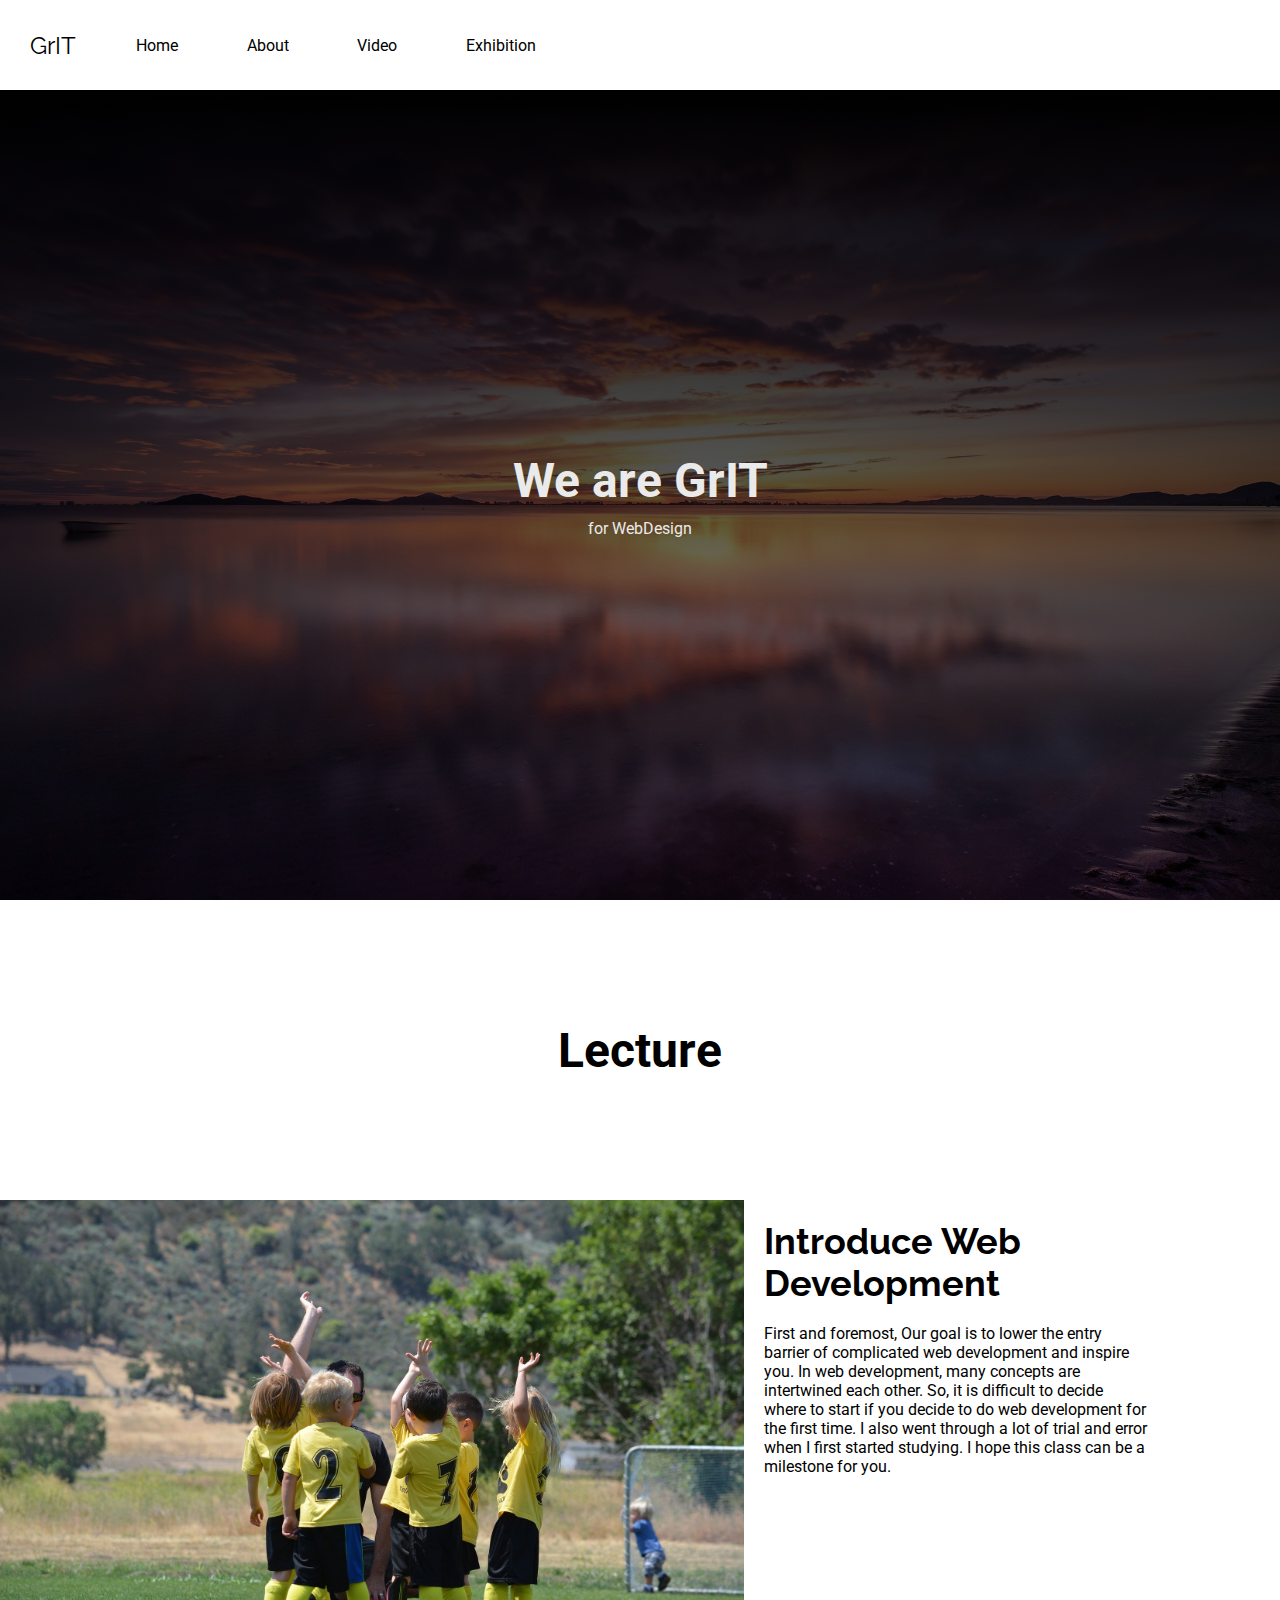
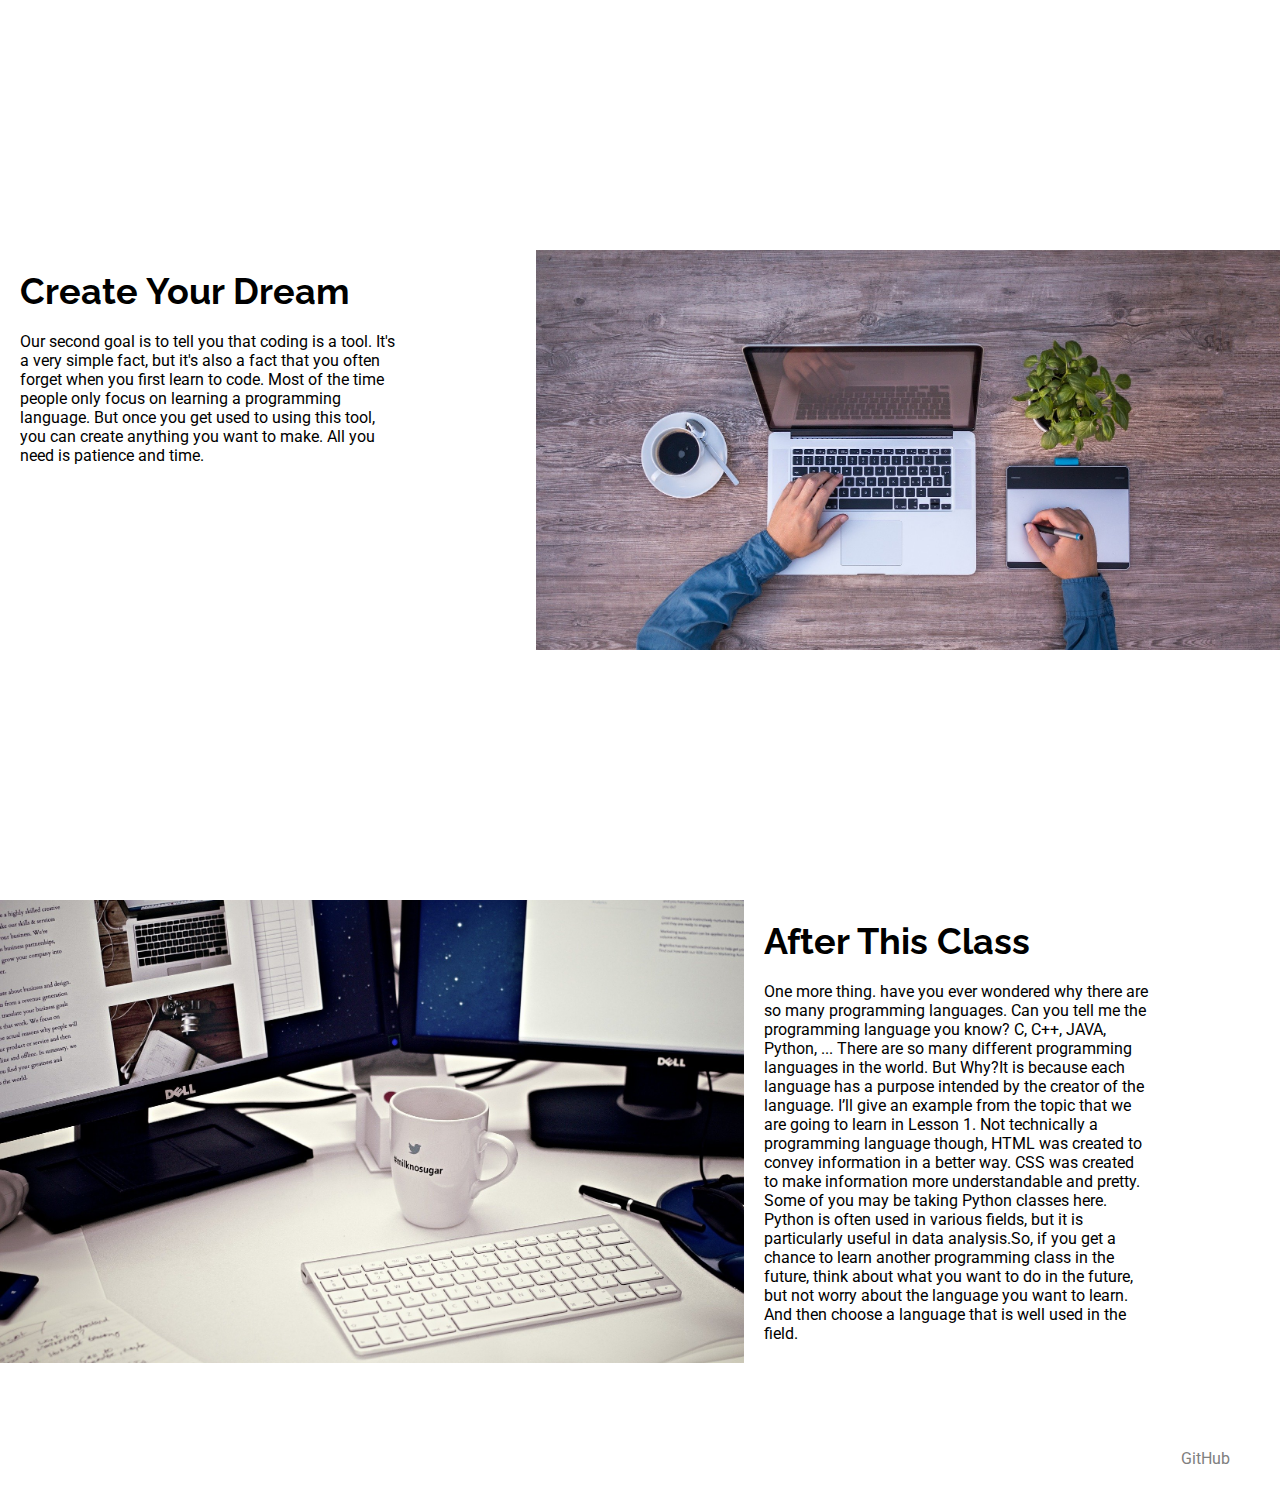
<file: mywebsite/pages/index.html>
<!DOCTYPE html>
<html lang="en">
<head>
    <meta charset="UTF-8">
    <meta http-equiv="X-UA-Compatible" content="IE=edge">
    <meta name="viewport" content="width=device-width, initial-scale=1.0">
    <link rel="stylesheet" type="text/css" href="style.css">
    <link rel="preconnect" href="https://fonts.googleapis.com">
    <link rel="preconnect" href="https://fonts.gstatic.com" crossorigin>
    <link href="https://fonts.googleapis.com/css2?family=Raleway:wght@700&family=Roboto&display=swap" rel="stylesheet">
    <title>GrIT</title>
</head>
<body>
    <div class="container">
        <header>
            <a class="LOGO" href="index.html">GrIT</a>
            <nav>
                <ul>
                    <li><a href="index.html">Home</a></li>
                    <li><a href="About.html">About</a></li>
                    <li><a href="Video.html">Video</a></li>
                    <li><a href="Exhibition.html">Exhibition</a></li>
                </ul>
            </nav>
        </header>
        <section id="intro">
            <h1>We are GrIT</h1>
            <p style="margin-top: 10px;">for WebDesign</p>
        </section>
        <section>    
            <h1 class="title">Lecture</h1>
            <div id="study" style="margin-top: 0;">
                <div class="photo" style="background-image: url(../assets/goal.jpg);"></div> 
                <div class="text">
                    <h1>Introduce Web Development</h1>
                    <p class="description">
                        First and foremost, Our goal is to lower the entry barrier of complicated web development and inspire you. In web development, many concepts are intertwined each other. So, it is difficult to decide where to start if you decide to do web development for the first time. I also went through a lot of trial and error when I first started studying. I hope this class can be a milestone for you.
                    </p>
                </div>
            </div>
            <div id="study">
                <div class="text">
                    <h1>Create Your Dream</h1>
                    <p class="description">
                        Our second goal is to tell you that coding is a tool. It's a very simple fact, but it's also a fact that you often forget when you first learn to code. Most of the time people only focus on learning a programming language. But once you get used to using this tool, you can create anything you want to make. All you need is patience and time.   
                    </p>
                </div>
                <div class="photo" style="background-image: url(../assets/apple.jpg);"></div> 
            </div>
            <div id="study">
                <div class="photo" style="background-image: url(../assets/work.jpg);"></div> 
                <div class="text">
                    <h1>After This Class</h1>
                    <p class="description">
                        One more thing. have you ever wondered why there are so many programming languages. Can you tell me the programming language you know? C, C++, JAVA, Python, ... There are so many different programming languages in the world. But Why?It is because each language has a purpose intended by the creator of the language. I’ll give an example from the topic that we are going to learn in Lesson 1. Not technically a programming language though, HTML was created to convey information in a better way. CSS was created to make information more understandable and pretty. Some of you may be taking Python classes here. Python is often used in various fields, but it is particularly useful in data analysis.So, if you get a chance to learn another programming class in the future, think about what you want to do in the future, but not worry about the language you want to learn. And then choose a language that is well used in the field.
                    </p>
                </div>
            </div>
        </section>
        <footer>
            <a href="https://github.com/2021-KIV-GrIT">GitHub</a>
        </footer>
    </div>
</body>
</html>
</file>
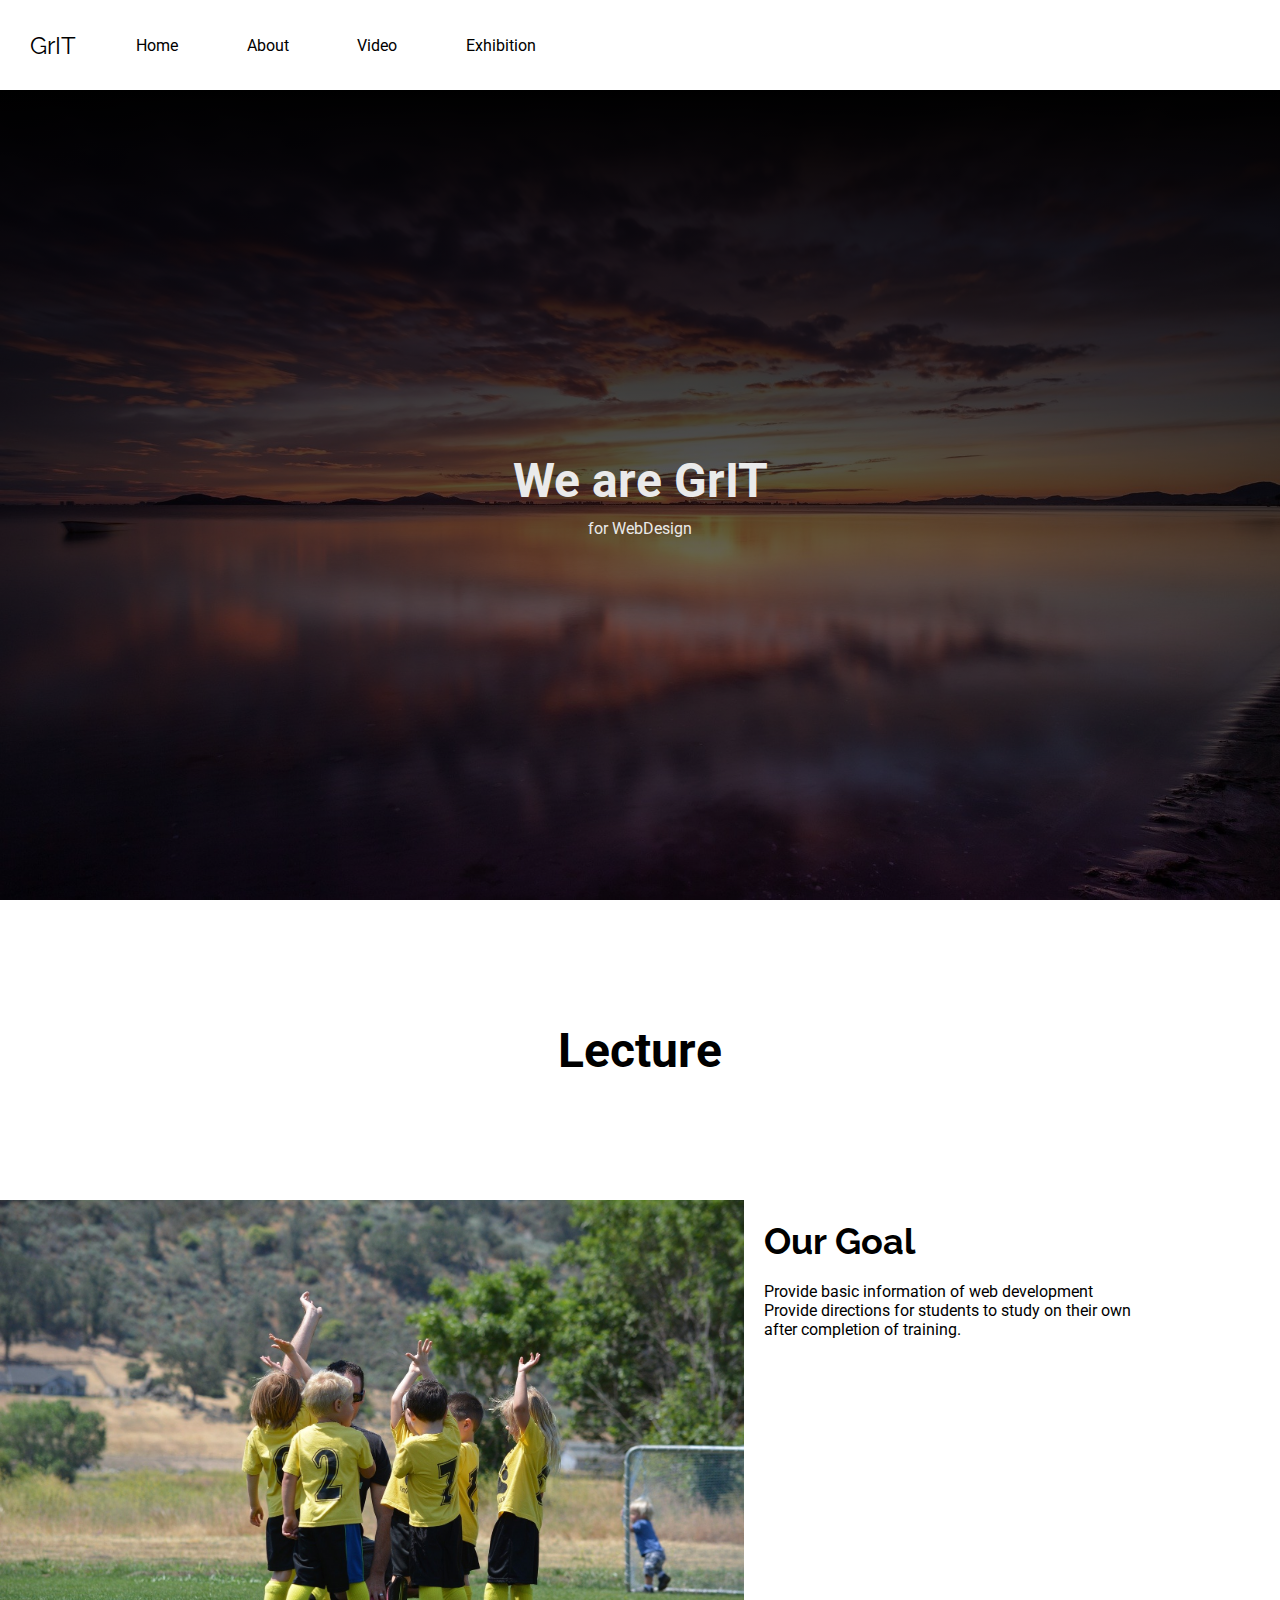
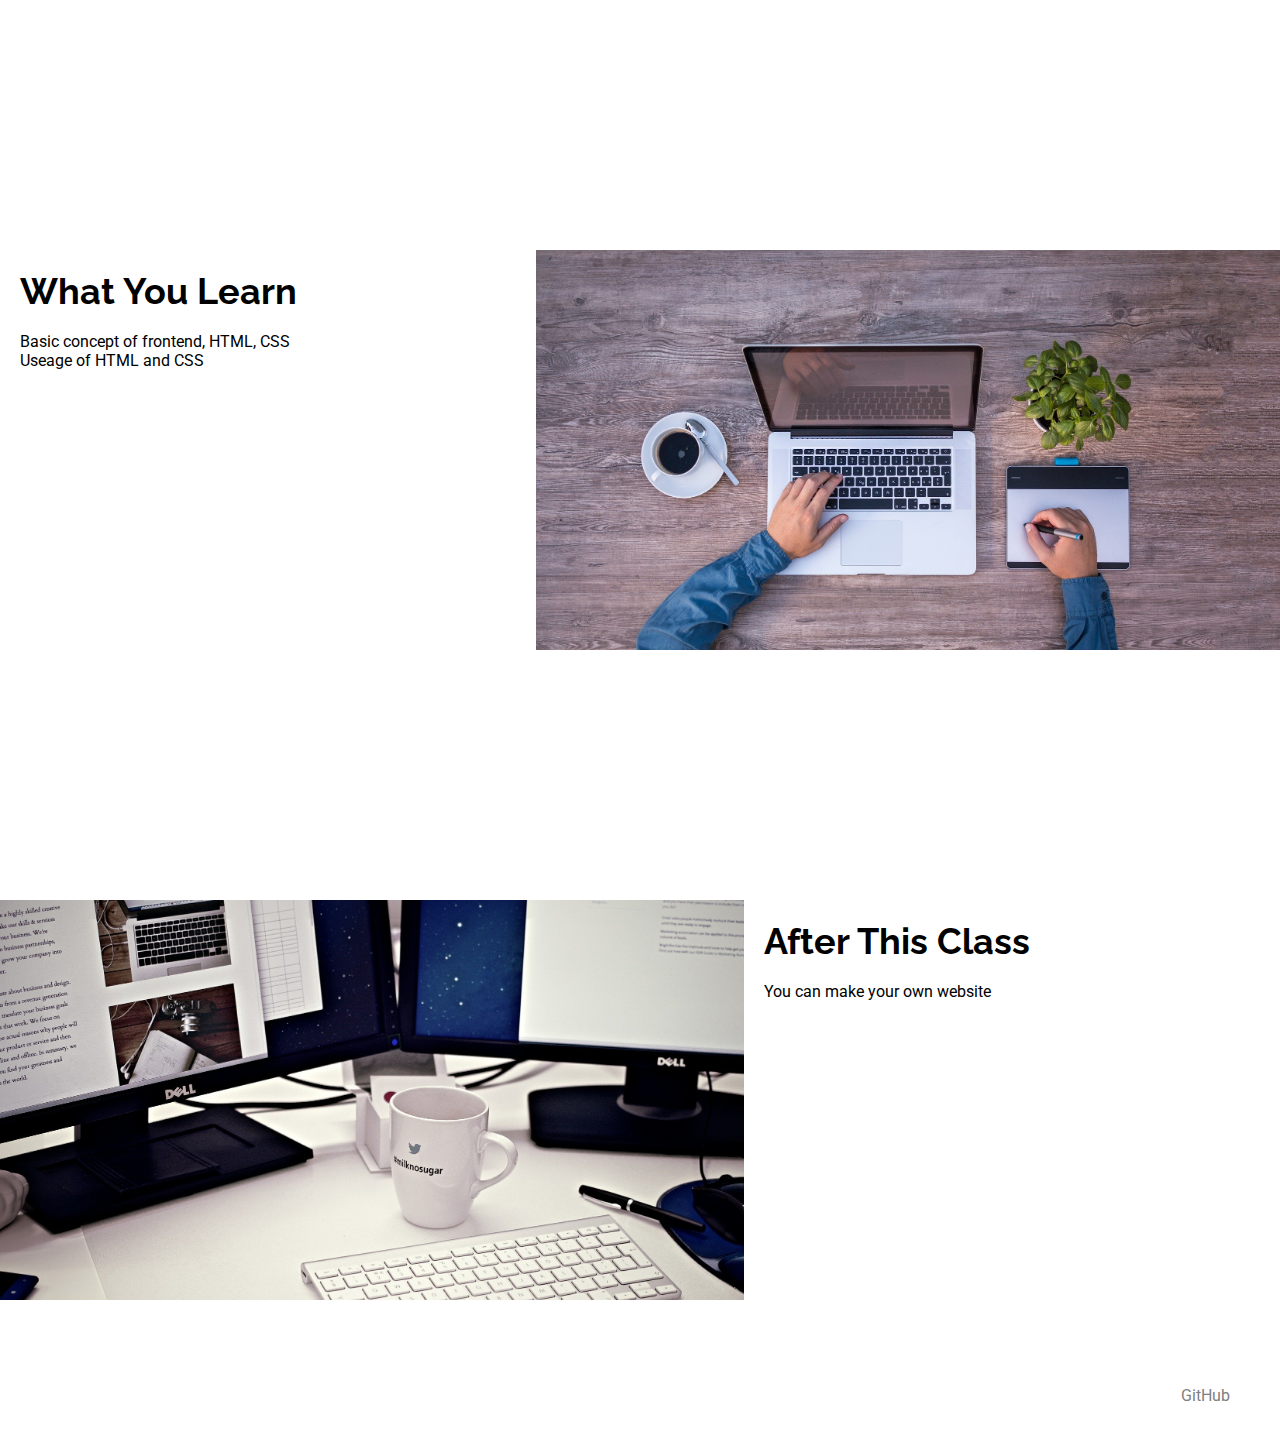
<file: mywebsite/pages/Home.html>
<!DOCTYPE html>
<html lang="en">
<head>
    <meta charset="UTF-8">
    <meta http-equiv="X-UA-Compatible" content="IE=edge">
    <meta name="viewport" content="width=device-width, initial-scale=1.0">
    <link rel="stylesheet" type="text/css" href="style.css">
    <link rel="preconnect" href="https://fonts.googleapis.com">
    <link rel="preconnect" href="https://fonts.gstatic.com" crossorigin>
    <link href="https://fonts.googleapis.com/css2?family=Raleway:wght@700&family=Roboto&display=swap" rel="stylesheet">
    <title>GrIT</title>
</head>
<body>
    <div class="container">
        <header>
            <a class="LOGO" href="Home.html">GrIT</a>
            <nav>
                <ul>
                    <li><a href="Home.html">Home</a></li>
                    <li><a href="About.html">About</a></li>
                    <li><a href="Video.html">Video</a></li>
                    <li><a href="Exhibition.html">Exhibition</a></li>
                </ul>
            </nav>
        </header>
        <section id="intro">
            <h1>We are GrIT</h1>
            <p style="margin-top: 10px;">for WebDesign</p>
        </section>
        <section>    
            <h1 class="title">Lecture</h1>
            <div id="study" style="margin-top: 0;">
                <div class="photo" style="background-image: url(../assets/goal.jpg);"></div> 
                <div class="text">
                    <h1>Our Goal</h1>
                    <p class="description">
                        Provide basic information of web development <br />
                        Provide directions for students to study on their own after completion of training. 
                    </p>
                </div>
            </div>
            <div id="study">
                <div class="text">
                    <h1>What You Learn</h1>
                    <p class="description">
                        Basic concept of frontend, HTML, CSS <br />
                        Useage of HTML and CSS
                    </p>
                </div>
                <div class="photo" style="background-image: url(../assets/apple.jpg);"></div> 
            </div>
            <div id="study">
                <div class="photo" style="background-image: url(../assets/work.jpg);"></div> 
                <div class="text">
                    <h1>After This Class</h1>
                    <p class="description">
                        You can make your own website
                    </p>
                </div>
            </div>
        </section>
        <footer>
            <a href="https://github.com/2021-KIV-GrIT">GitHub</a>
        </footer>
    </div>
</body>
</html>
</file>
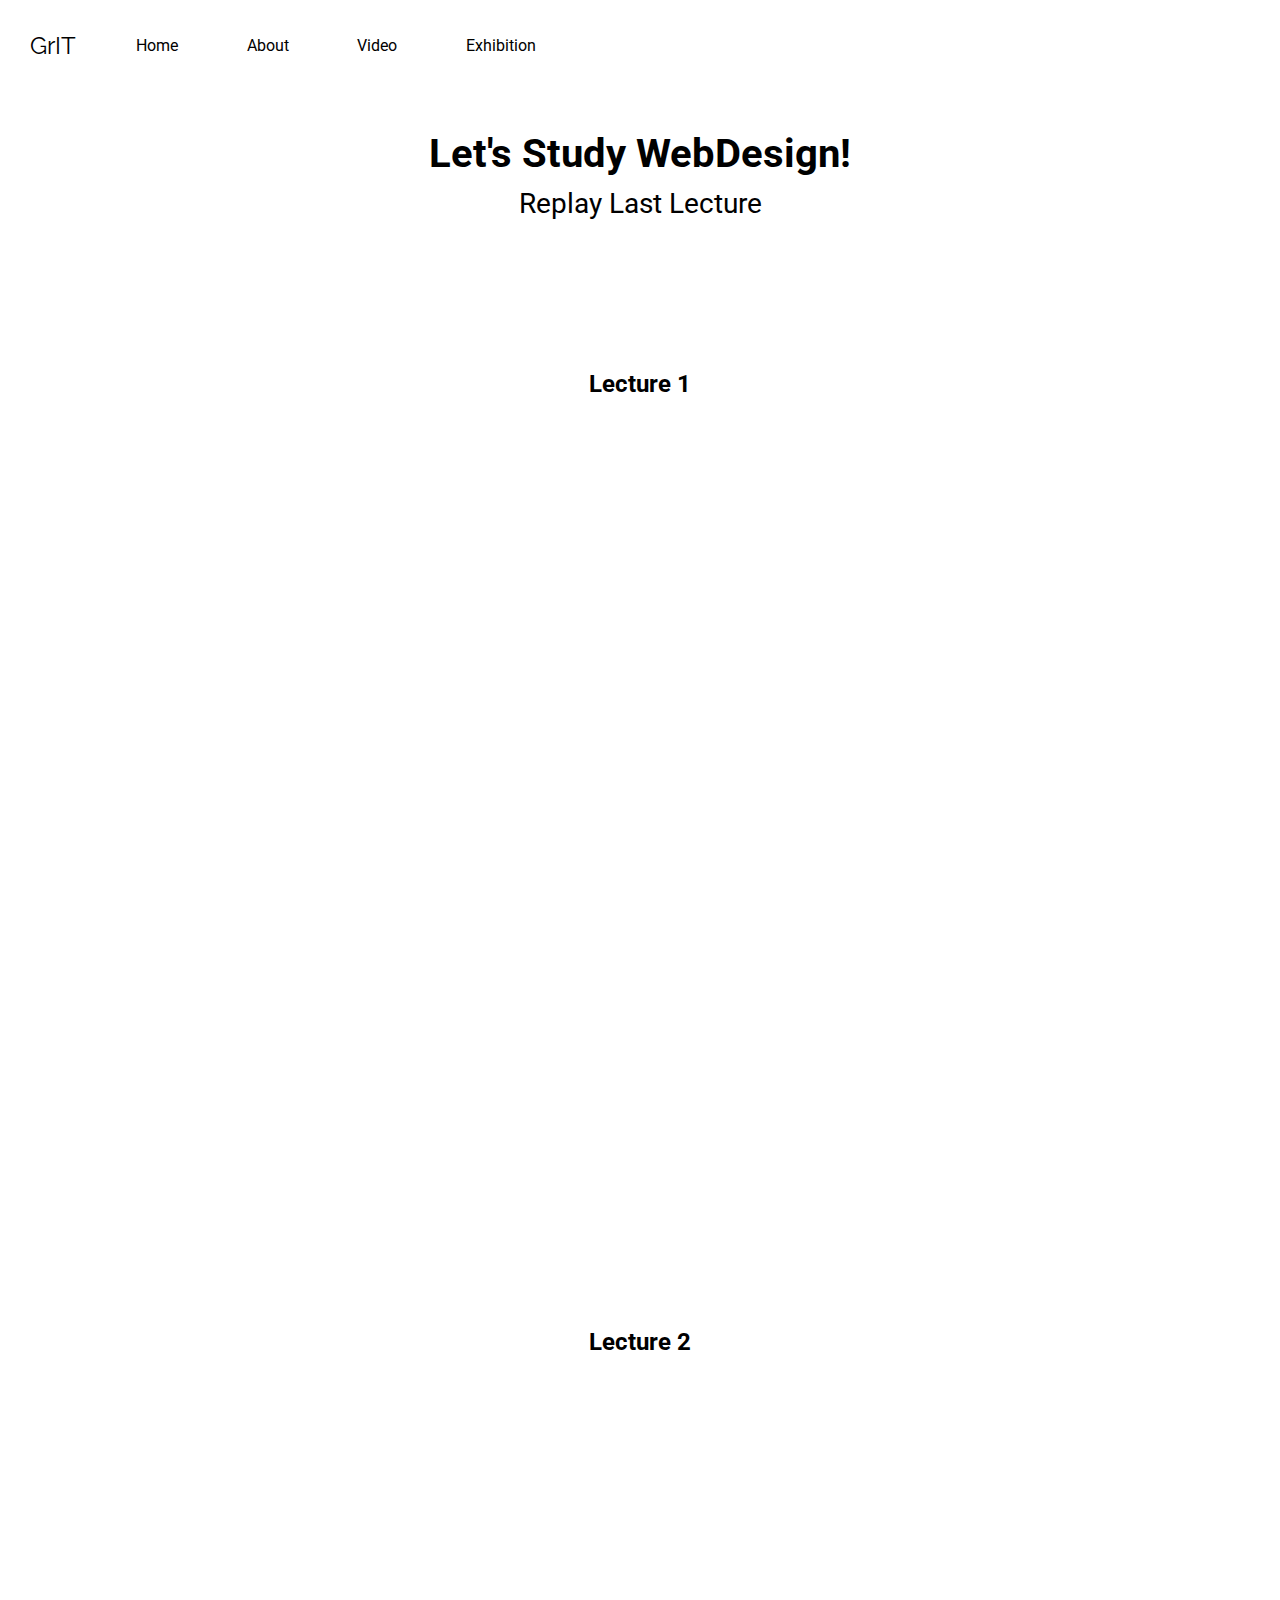
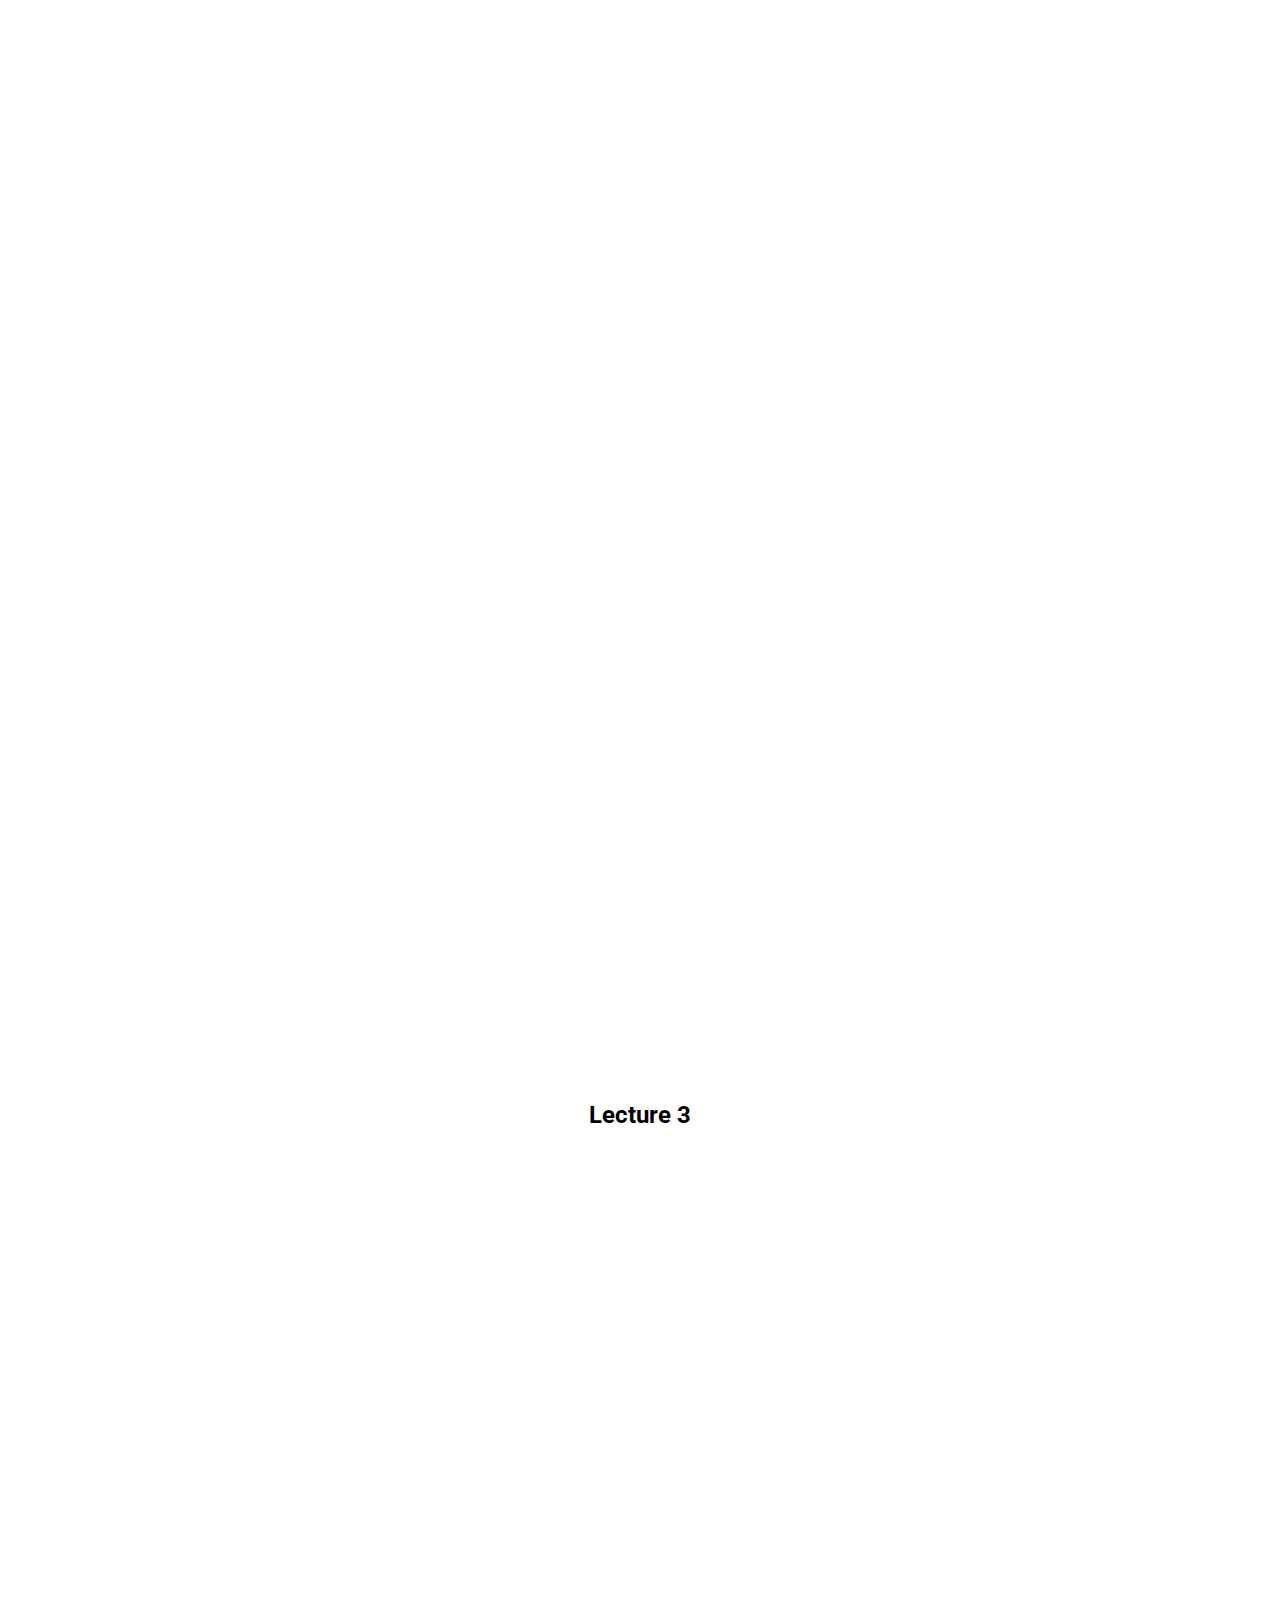
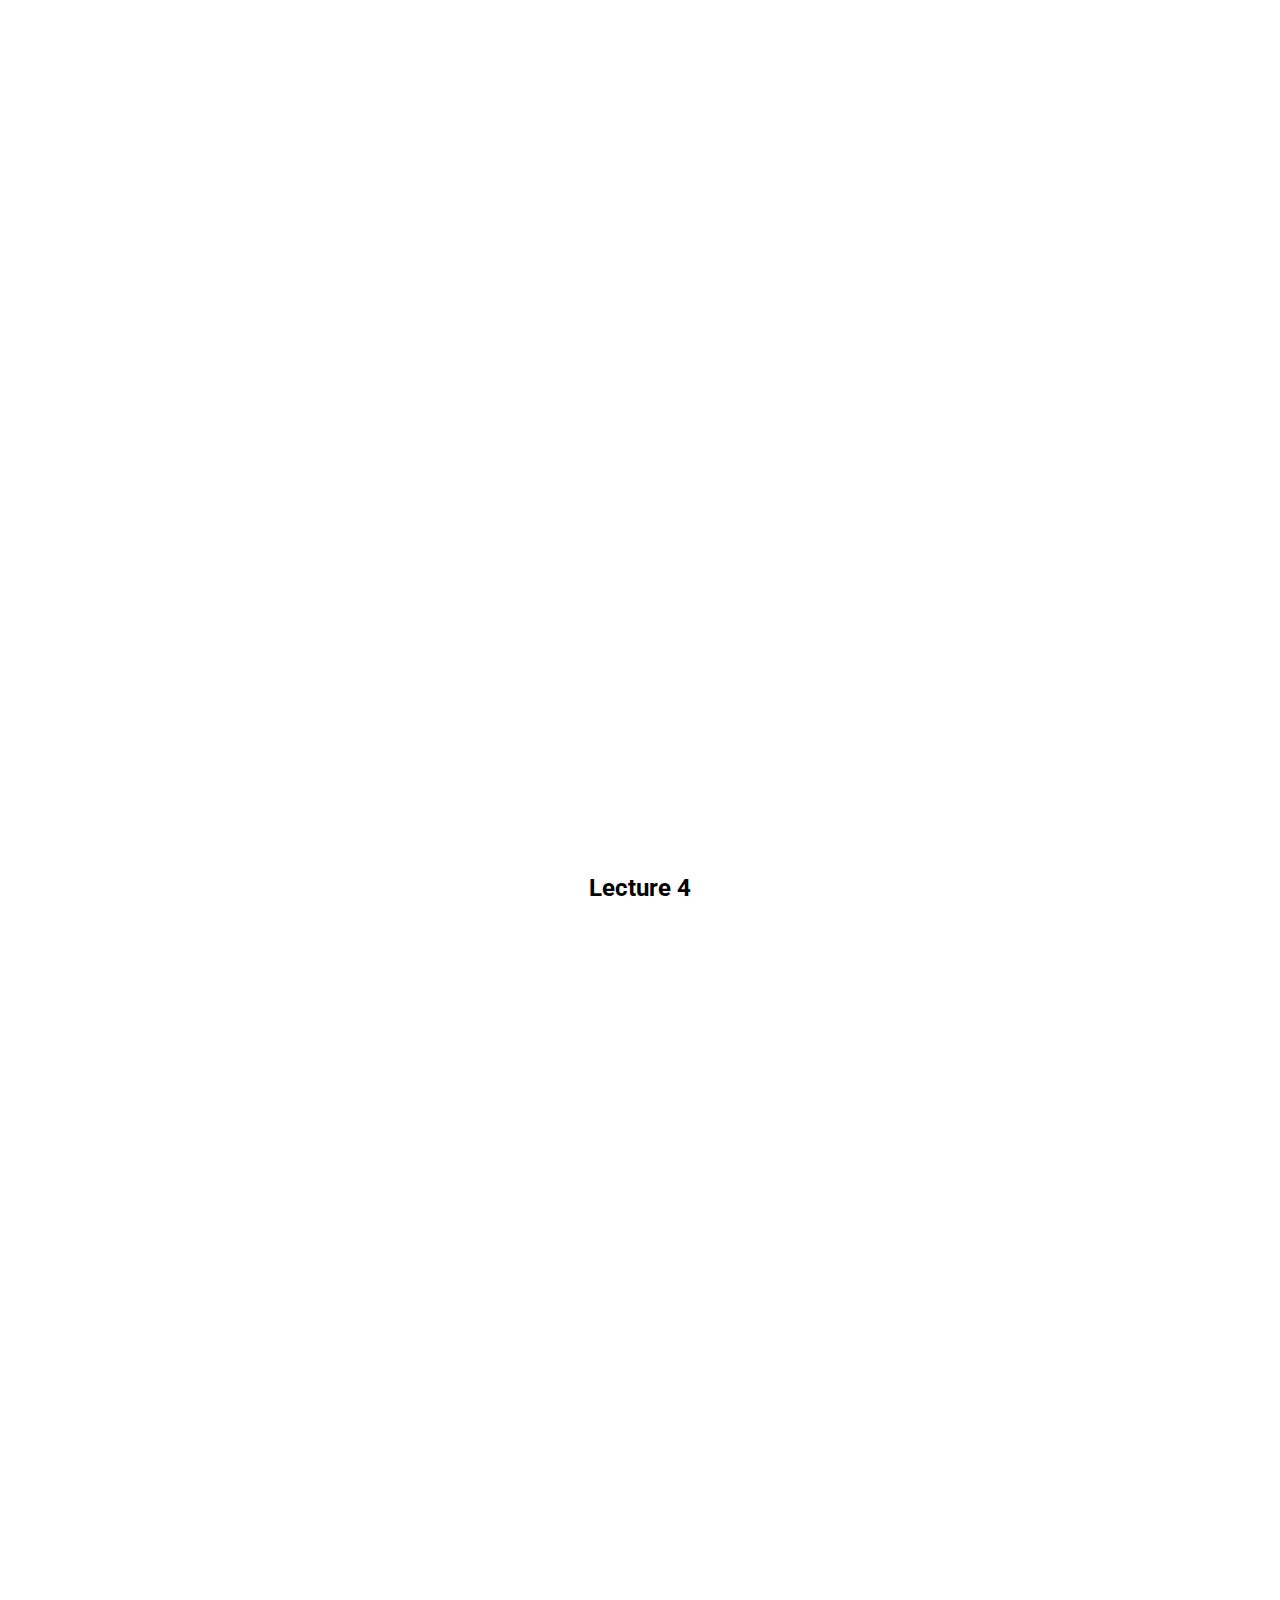
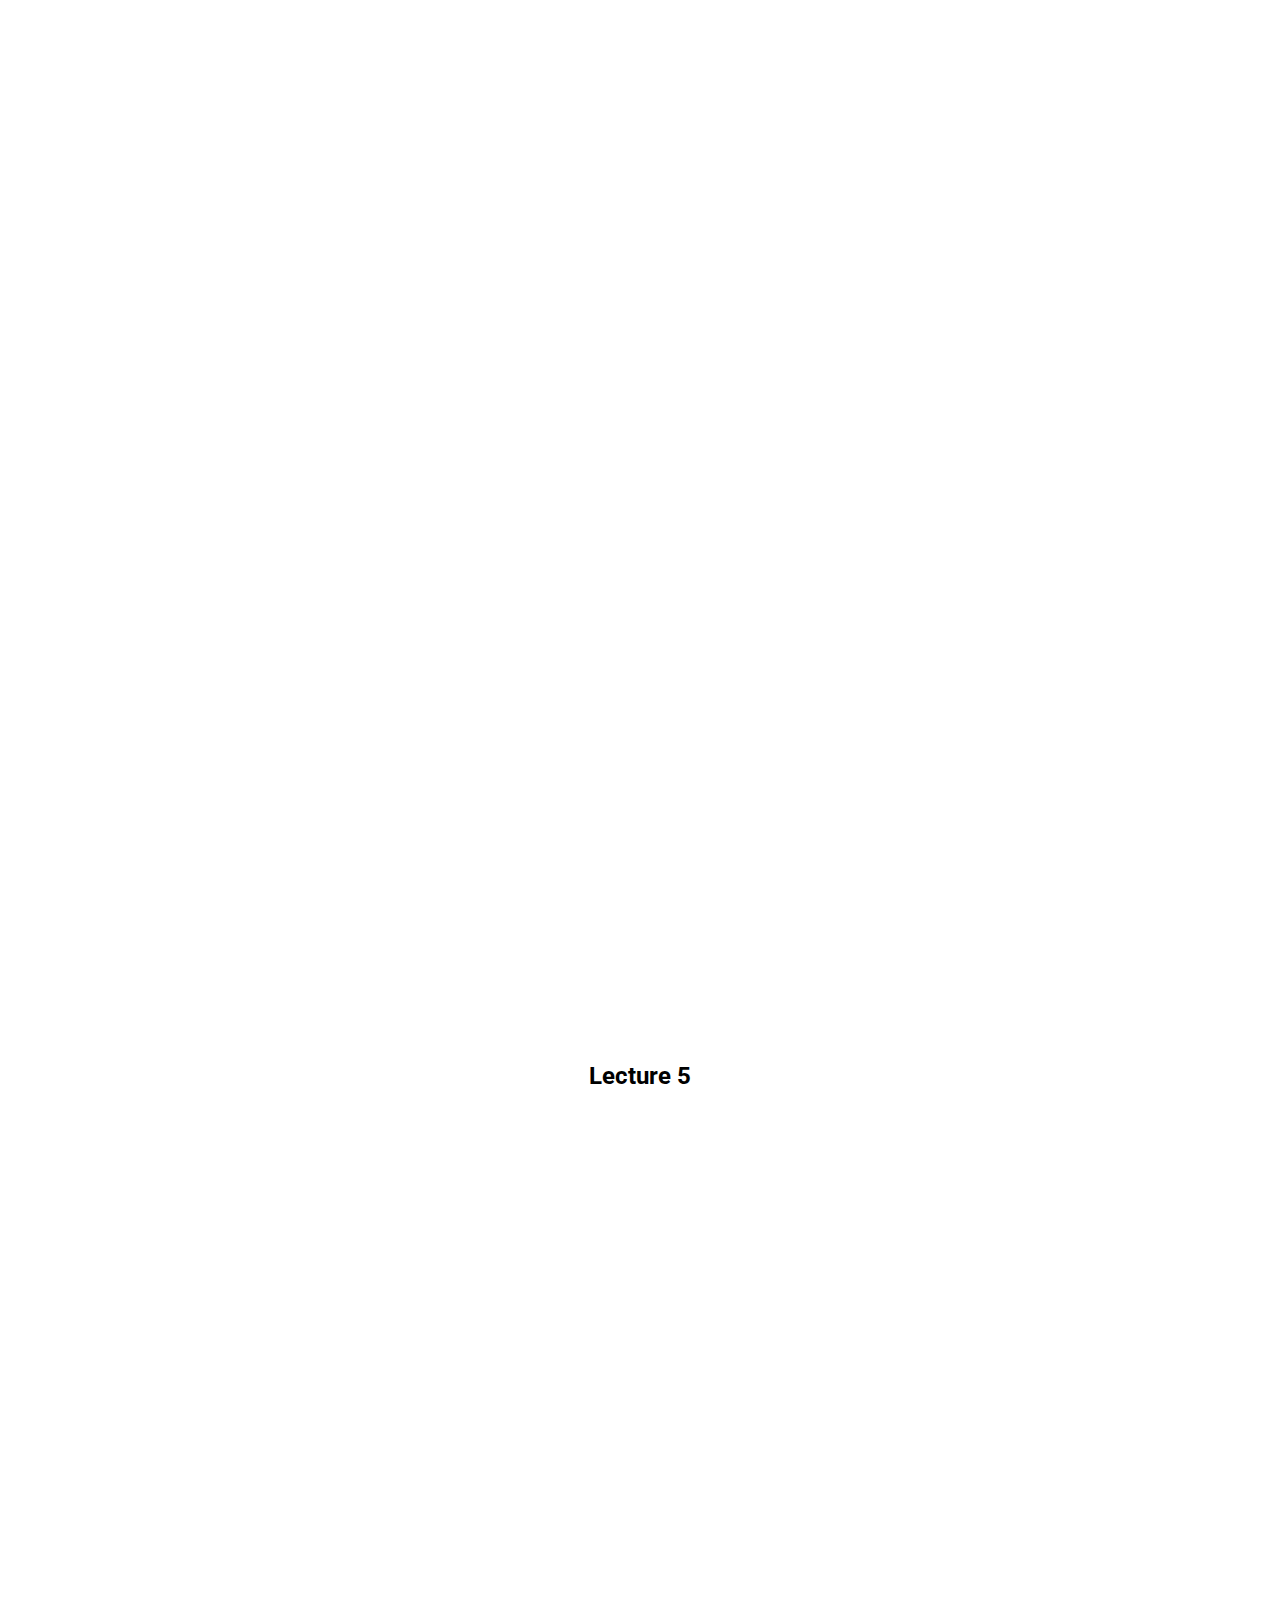
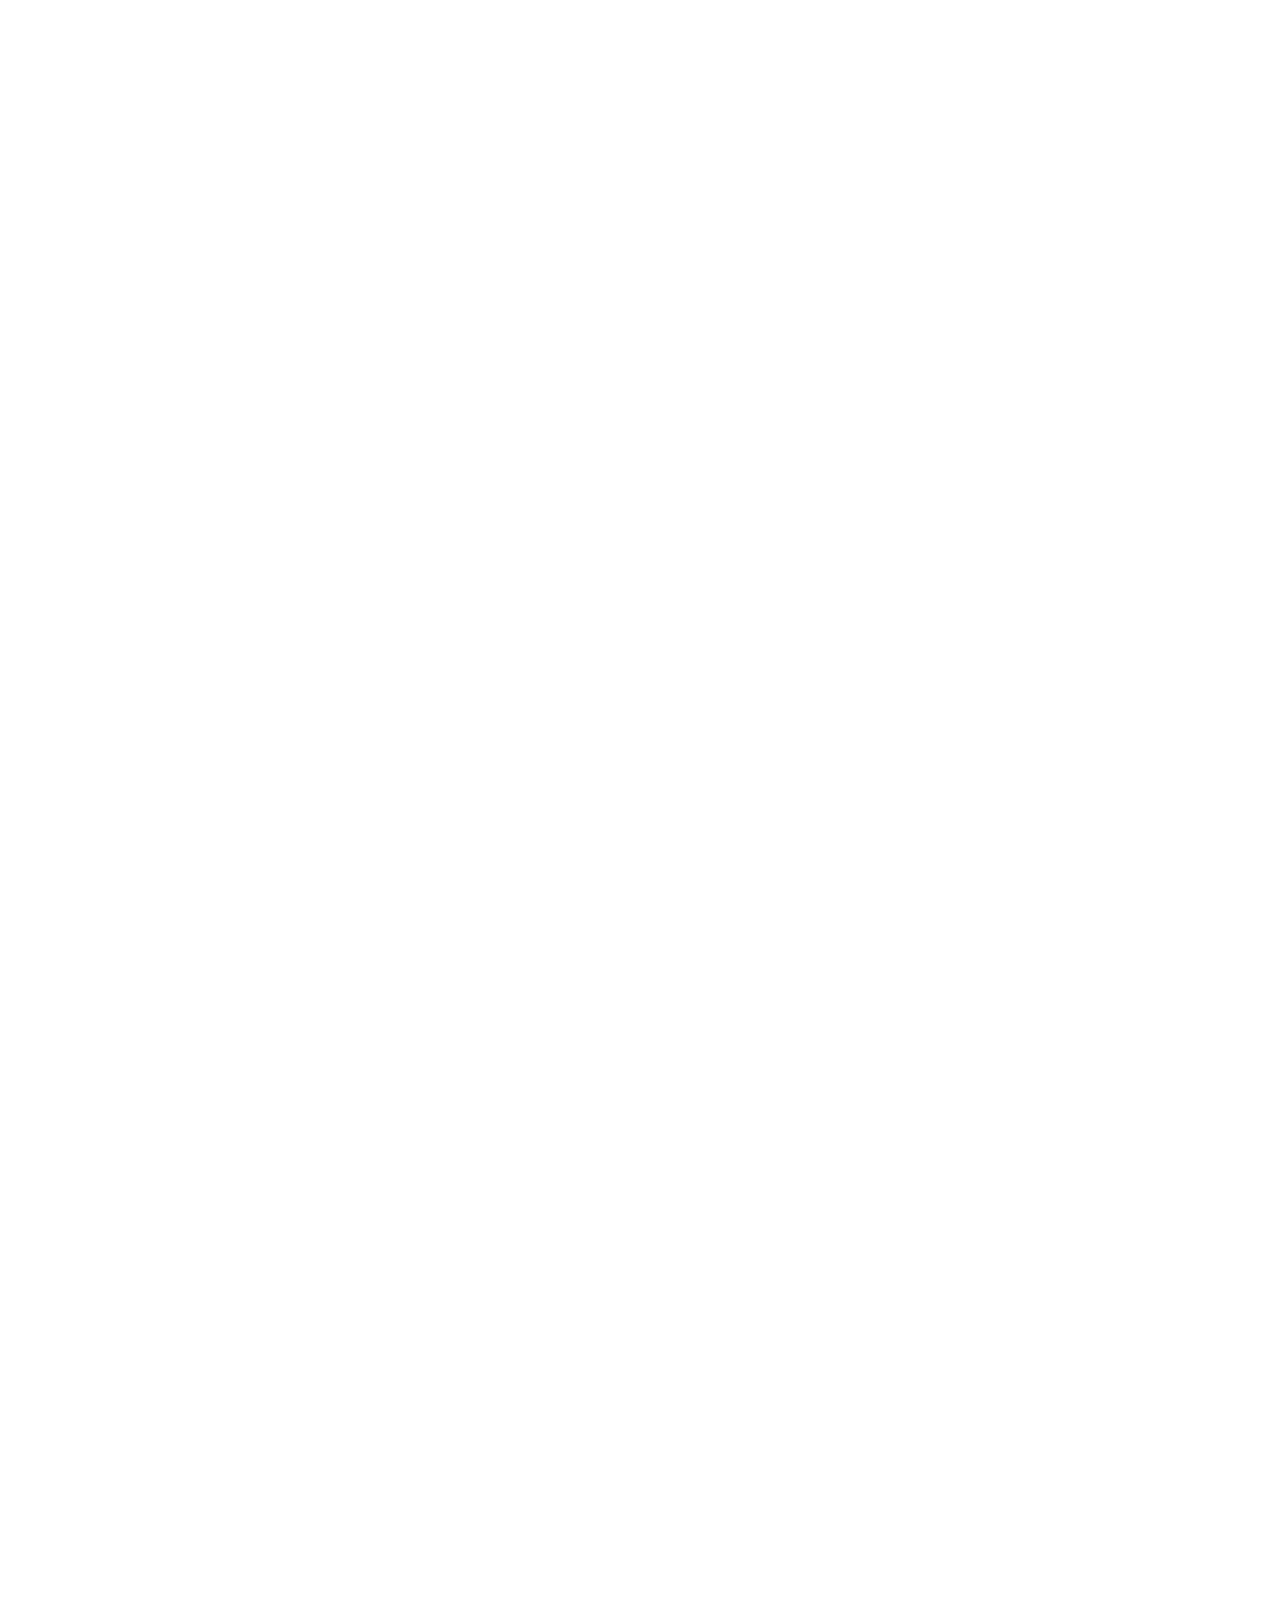
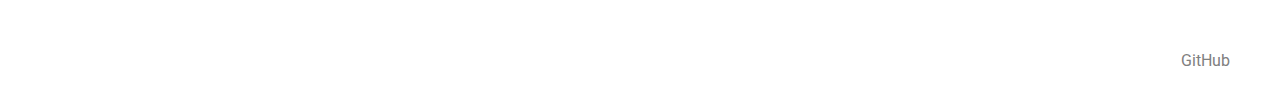
<file: mywebsite/pages/Video.html>
<!DOCTYPE html>
<html lang="en">
<head>
    <meta charset="UTF-8">
    <meta http-equiv="X-UA-Compatible" content="IE=edge">
    <meta name="viewport" content="width=device-width, initial-scale=1.0">
    <link rel="stylesheet" type="text/css" href="style.css">
    <link rel="preconnect" href="https://fonts.googleapis.com">
    <link rel="preconnect" href="https://fonts.gstatic.com" crossorigin>
    <link href="https://fonts.googleapis.com/css2?family=Raleway:wght@700&family=Roboto&display=swap" rel="stylesheet">
    <title>GrIT</title>
</head>
<body>
    <div class="container">
        <header>
            <a class="LOGO" href="index.html">GrIT</a>
            <nav>
                <ul>
                    <li><a href="index.html">Home</a></li>
                    <li><a href="About.html">About</a></li>
                    <li><a href="Video.html">Video</a></li>
                    <li><a href="Exhibition.html">Exhibition</a></li>
                </ul>
            </nav>
        </header>

		<section id="content">
			<h2 style="font-size: 40px; margin-bottom: 10px; margin-top: 40px;">Let's Study WebDesign!</h2>
			<p style="font-size: 28px; margin-bottom: 50px;">Replay Last Lecture</p>
			<div id="video">
				<h2>Lecture 1</h2>
				<iframe width="560" height="315" src="https://www.youtube.com/embed/RDAqd3m9UHk" title="YouTube video player" frameborder="0" allow="accelerometer; autoplay; clipboard-write; encrypted-media; gyroscope; picture-in-picture" allowfullscreen></iframe>
				<iframe width="560" height="315" src="https://www.youtube.com/embed/NuLdN2UA7jk" title="YouTube video player" frameborder="0" allow="accelerometer; autoplay; clipboard-write; encrypted-media; gyroscope; picture-in-picture" allowfullscreen></iframe>
				<h2>Lecture 2</h2>
				<iframe width="560" height="315" src="https://www.youtube.com/embed/Puchsiq9JJA" title="YouTube video player" frameborder="0" allow="accelerometer; autoplay; clipboard-write; encrypted-media; gyroscope; picture-in-picture" allowfullscreen></iframe>
				<iframe width="560" height="315" src="https://www.youtube.com/embed/mLp03BjR_co" title="YouTube video player" frameborder="0" allow="accelerometer; autoplay; clipboard-write; encrypted-media; gyroscope; picture-in-picture" allowfullscreen></iframe>
				<iframe width="560" height="315" src="https://www.youtube.com/embed/fb_IRPYC58o" title="YouTube video player" frameborder="0" allow="accelerometer; autoplay; clipboard-write; encrypted-media; gyroscope; picture-in-picture" allowfullscreen></iframe>
				<h2>Lecture 3</h2>
                <iframe width="560" height="315" src="https://www.youtube.com/embed/gog0jrF5rpk" title="YouTube video player" frameborder="0" allow="accelerometer; autoplay; clipboard-write; encrypted-media; gyroscope; picture-in-picture" allowfullscreen></iframe>
                <iframe width="560" height="315" src="https://www.youtube.com/embed/WivEIVeA2HY" title="YouTube video player" frameborder="0" allow="accelerometer; autoplay; clipboard-write; encrypted-media; gyroscope; picture-in-picture" allowfullscreen></iframe>
                <iframe width="560" height="315" src="https://www.youtube.com/embed/AZpwR4CWZ5E" title="YouTube video player" frameborder="0" allow="accelerometer; autoplay; clipboard-write; encrypted-media; gyroscope; picture-in-picture" allowfullscreen></iframe>
                <h2>Lecture 4</h2>
                <iframe width="560" height="315" src="https://www.youtube.com/embed/GWVlNl2Ob24" title="YouTube video player" frameborder="0" allow="accelerometer; autoplay; clipboard-write; encrypted-media; gyroscope; picture-in-picture" allowfullscreen></iframe>
                <iframe width="560" height="315" src="https://www.youtube.com/embed/iRvsoUEw4bE" title="YouTube video player" frameborder="0" allow="accelerometer; autoplay; clipboard-write; encrypted-media; gyroscope; picture-in-picture" allowfullscreen></iframe>
                <iframe width="560" height="315" src="https://www.youtube.com/embed/QsXaOlIQpRs" title="YouTube video player" frameborder="0" allow="accelerometer; autoplay; clipboard-write; encrypted-media; gyroscope; picture-in-picture" allowfullscreen></iframe>
                <iframe width="560" height="315" src="https://www.youtube.com/embed/g-5OPFVzL-U" title="YouTube video player" frameborder="0" allow="accelerometer; autoplay; clipboard-write; encrypted-media; gyroscope; picture-in-picture" allowfullscreen></iframe>
                <h2>Lecture 5</h2>
                <iframe width="560" height="315" src="https://www.youtube.com/embed/4w9qWA0SoKQ" title="YouTube video player" frameborder="0" allow="accelerometer; autoplay; clipboard-write; encrypted-media; gyroscope; picture-in-picture" allowfullscreen></iframe>
                <iframe width="560" height="315" src="https://www.youtube.com/embed/UhiwLP_H5kA" title="YouTube video player" frameborder="0" allow="accelerometer; autoplay; clipboard-write; encrypted-media; gyroscope; picture-in-picture" allowfullscreen></iframe>
                <iframe width="560" height="315" src="https://www.youtube.com/embed/hGhUGUadSwg" title="YouTube video player" frameborder="0" allow="accelerometer; autoplay; clipboard-write; encrypted-media; gyroscope; picture-in-picture" allowfullscreen></iframe>
                <iframe width="560" height="315" src="https://www.youtube.com/embed/K2QeHkRPBpM" title="YouTube video player" frameborder="0" allow="accelerometer; autoplay; clipboard-write; encrypted-media; gyroscope; picture-in-picture" allowfullscreen></iframe>
                <iframe width="560" height="315" src="https://www.youtube.com/embed/yp1qIhDBcIU" title="YouTube video player" frameborder="0" allow="accelerometer; autoplay; clipboard-write; encrypted-media; gyroscope; picture-in-picture" allowfullscreen></iframe>
			</div>
			
		</section>
        <footer>
            <a href="https://github.com/2021-KIV-GrIT">GitHub</a>
        </footer>
    </div>
    
</body>
</html>
</file>
<file: mywebsite/pages/style.css>
* {
  font-family: 'Roboto', sans-serif;
  margin: 0;
  padding: 0;
  color: #000;
}

ul {
  list-style-type: none;
}

a {
  text-decoration: none;
  outline: none;
}

.container {
  width: 100%;
}

header {
  width: 100%;
  height: 10vh;
  display: flex;
  align-items: center;
  justify-content: flex-start;
}

.LOGO {
  font-family: 'Raleway', sans-serif;
  margin: 30px;
  font-size: 24px;
}

header > nav {
  margin-left: 30px;
  width: 400px;
  height: 100%;
}

header ul {
  width: 100%;
  height: 100%;
  display: flex;
  justify-content: space-between;
}

header ul > li {
  height: 100%;
  display: flex;
  align-items: center;
}

#intro {
  background-image: linear-gradient(rgba(0, 0, 0.3), rgba(0, 0, 0, 0.3)),
    url(../assets/ocean.jpg);
  background-size: cover;
  background-position: 0% 20%;
  width: 100%;
  height: 90vh;
  display: flex;
  justify-content: center;
  align-items: center;
  flex-direction: column;
}

#intro * {
  color: #eaeaea;
}

#intro h1 {
  font-size: 48px;
}

.description {
  width: 30vw;
}

.title {
  font-size: 48px;
  height: 300px;
  display: flex;
  justify-content: center;
  align-items: center;
}

#study {
  display: flex;
  margin-top: 250px;
}

#study > .photo {
  flex: 3;
  min-height: 400px;
  background-size: cover;
}

#study > .text {
  flex: 2;
  padding: 20px;
  background-color: white;
}

#memberInfo,
#content,
#assignment {
  display: flex;
  align-items: center;
  flex-direction: column;
}

#memberInfo > h1,
#assignment > h1,
#Title {
  text-align: center;
  margin-top: 50px;
  font-size: 40px;
  margin-bottom: 30px;
}

.text > h1 {
  font-family: 'Raleway', sans-serif;
  font-size: 36px;
}

.text > p {
  margin-top: 20px;
}

#member {
  display: flex;
  margin: 30px;
  width: 50vw;
}

#member > .photo {
  height: 300px;
  min-width: 300px;
  background-size: cover;
  margin-right: 100px;
}

#member > .text {
  margin-top: 30px;
}

#video {
  display: flex;
  flex-direction: column;
}

#video > iframe {
  margin-top: 100px;
}

#video > h2 {
  text-align: center;
  margin-top: 100px;
}

.youtube {
  width: 30vw;
  margin-right: 50px;
}

.videoinfo {
  width: 25vw;
}

.videoinfo > p {
  margin-top: 10px;
}

.assignment-list {
  display: flex;
  flex-direction: row;
  justify-content: center;
  flex-wrap: wrap;
  max-width: 80vw;
}

.assignment-box {
  background-color :#C3E2DD;
  box-shadow: lightgray 5px 5px 5px;
  display: flex;
  justify-content: center;
  text-align: center;
  border-radius: 1.5rem;
  height: 360px;
  width: 300px;
  margin: 30px;
}

.assignment-photo {
  background-color: white;
  width: 250px;
  height: 250px;
  margin: 25px;
  border-radius: 1rem;
}



footer {
  width: 100%;
  height: 10vh;
  display: flex;
  align-items: center;
  justify-content: flex-end;
  margin-top: 50px;
}

footer a {
  color: gray;
  margin-right: 50px;
}
</file>
